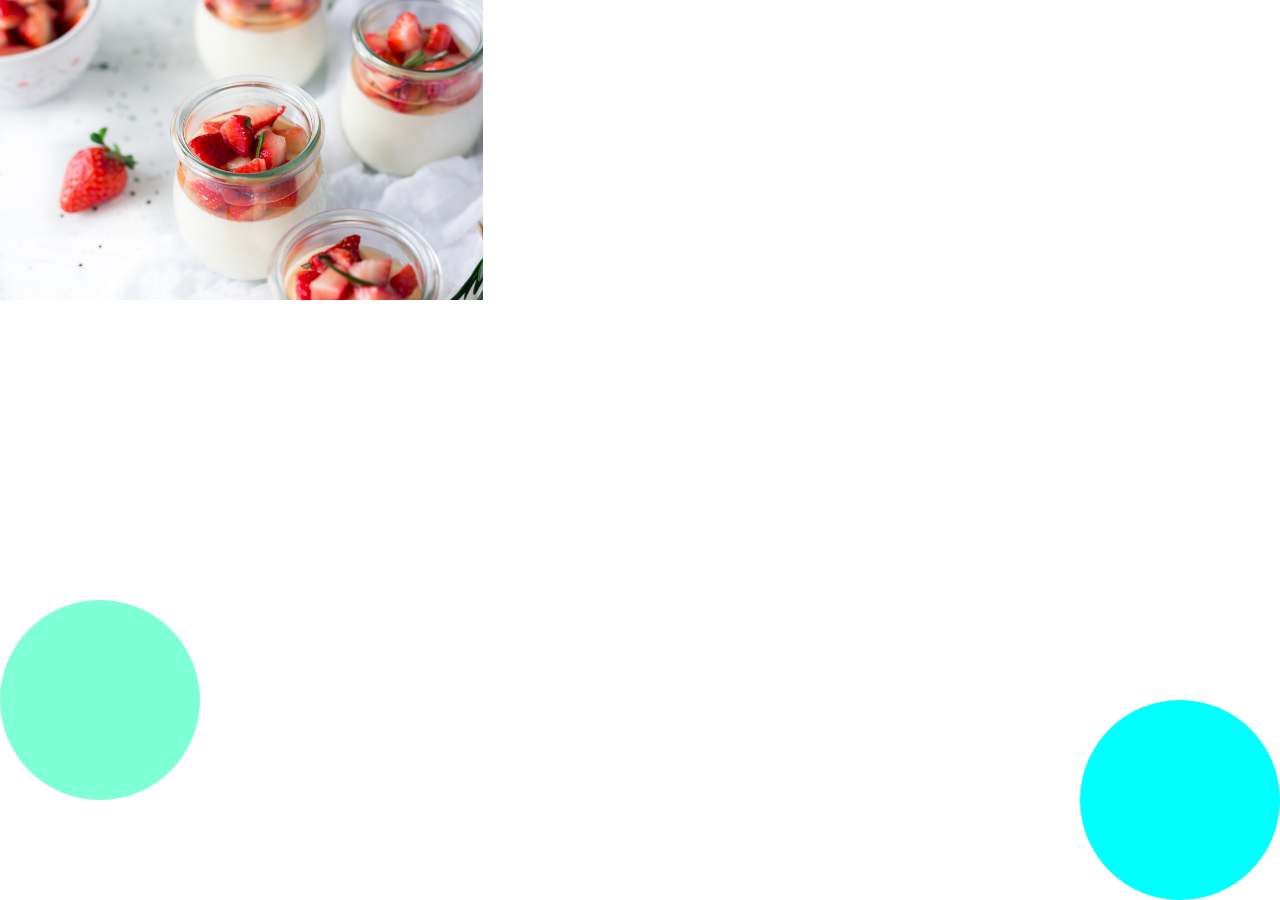
<file: index.html>
<!DOCTYPE html>
<html lang="en">
<head>
    <meta charset="UTF-8">
    <meta name="viewport" content="width=device-width, initial-scale=1.0">
    <title>20231103</title>
    <link rel="stylesheet" href="./style.css">
</head>
<body>
    <div class="imgArea" style="width: 500px; height: 300px;">
    </div>
    <div class="imgArea2" style="width: 500px;height: 300px;">
    </div>
    <div class="circle">
    </div>
    <div class="circle2">
    </div>
    
</body>
</html>
</file>
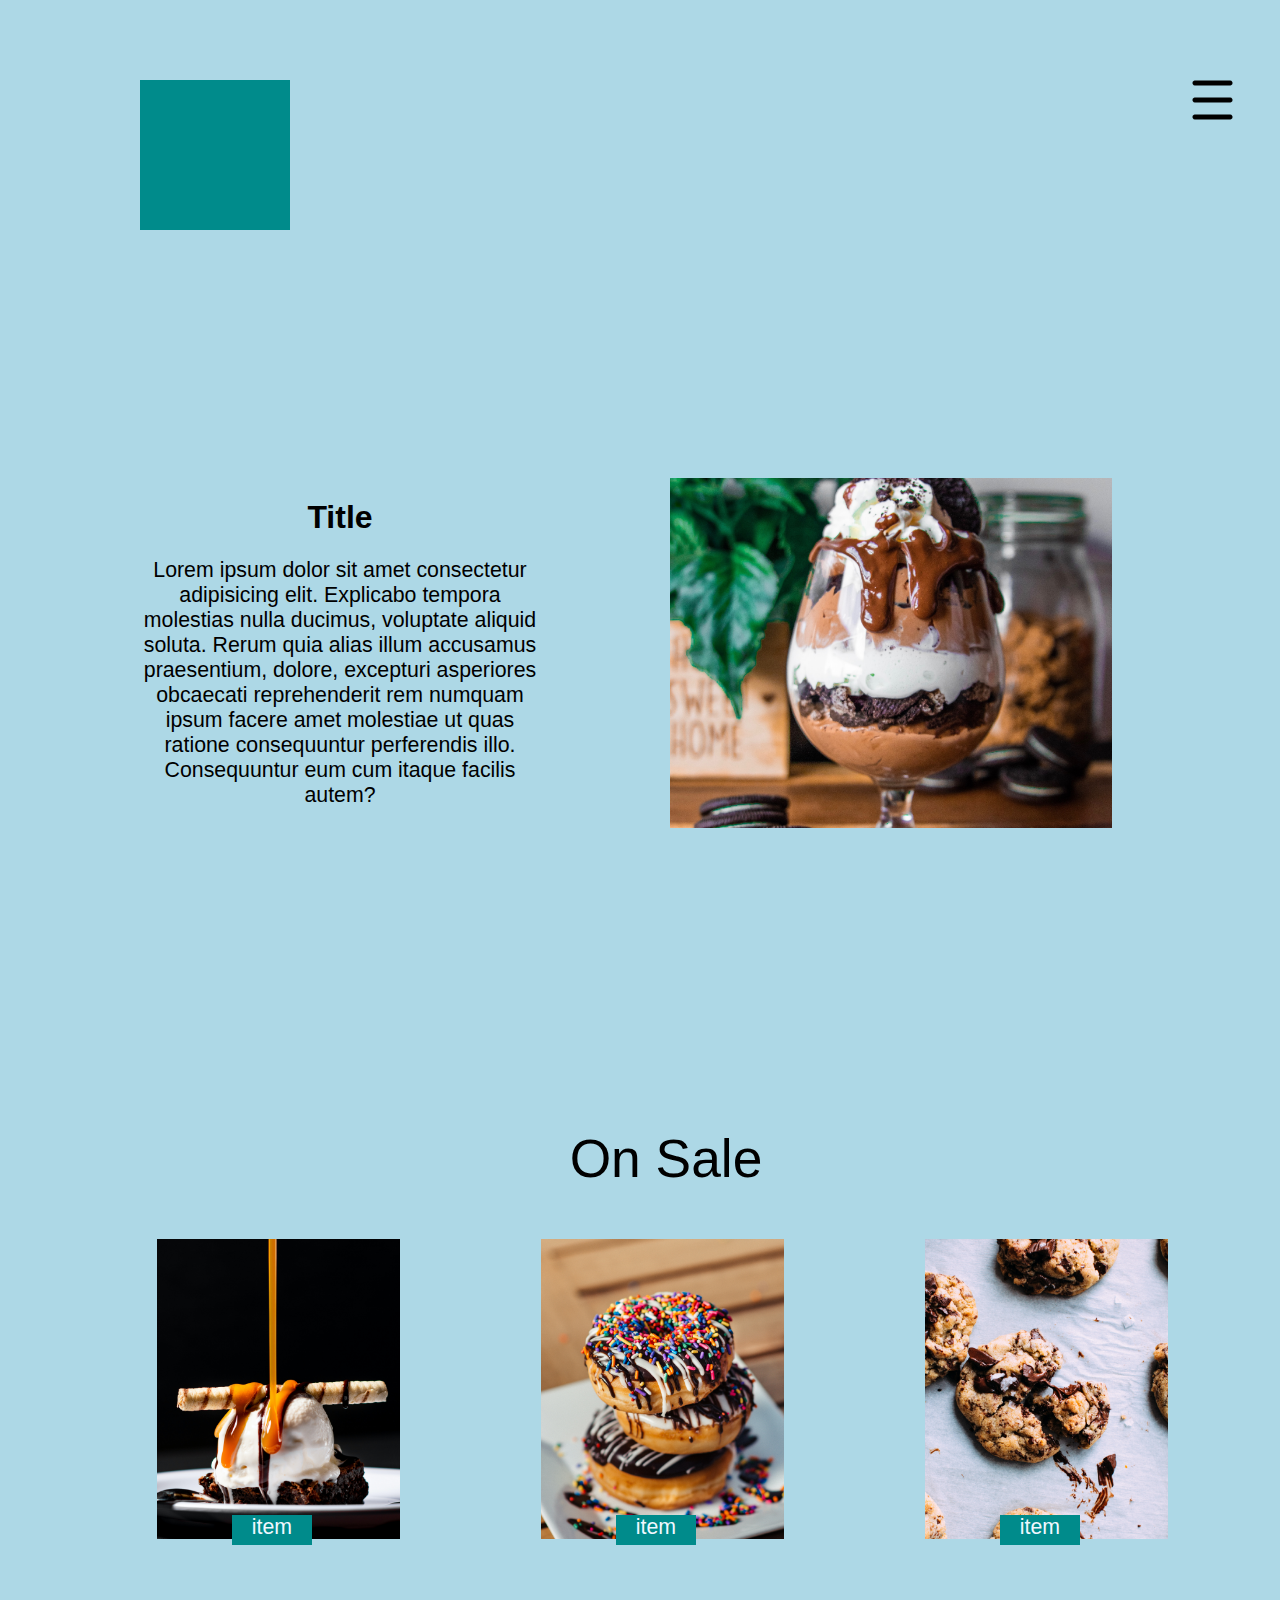
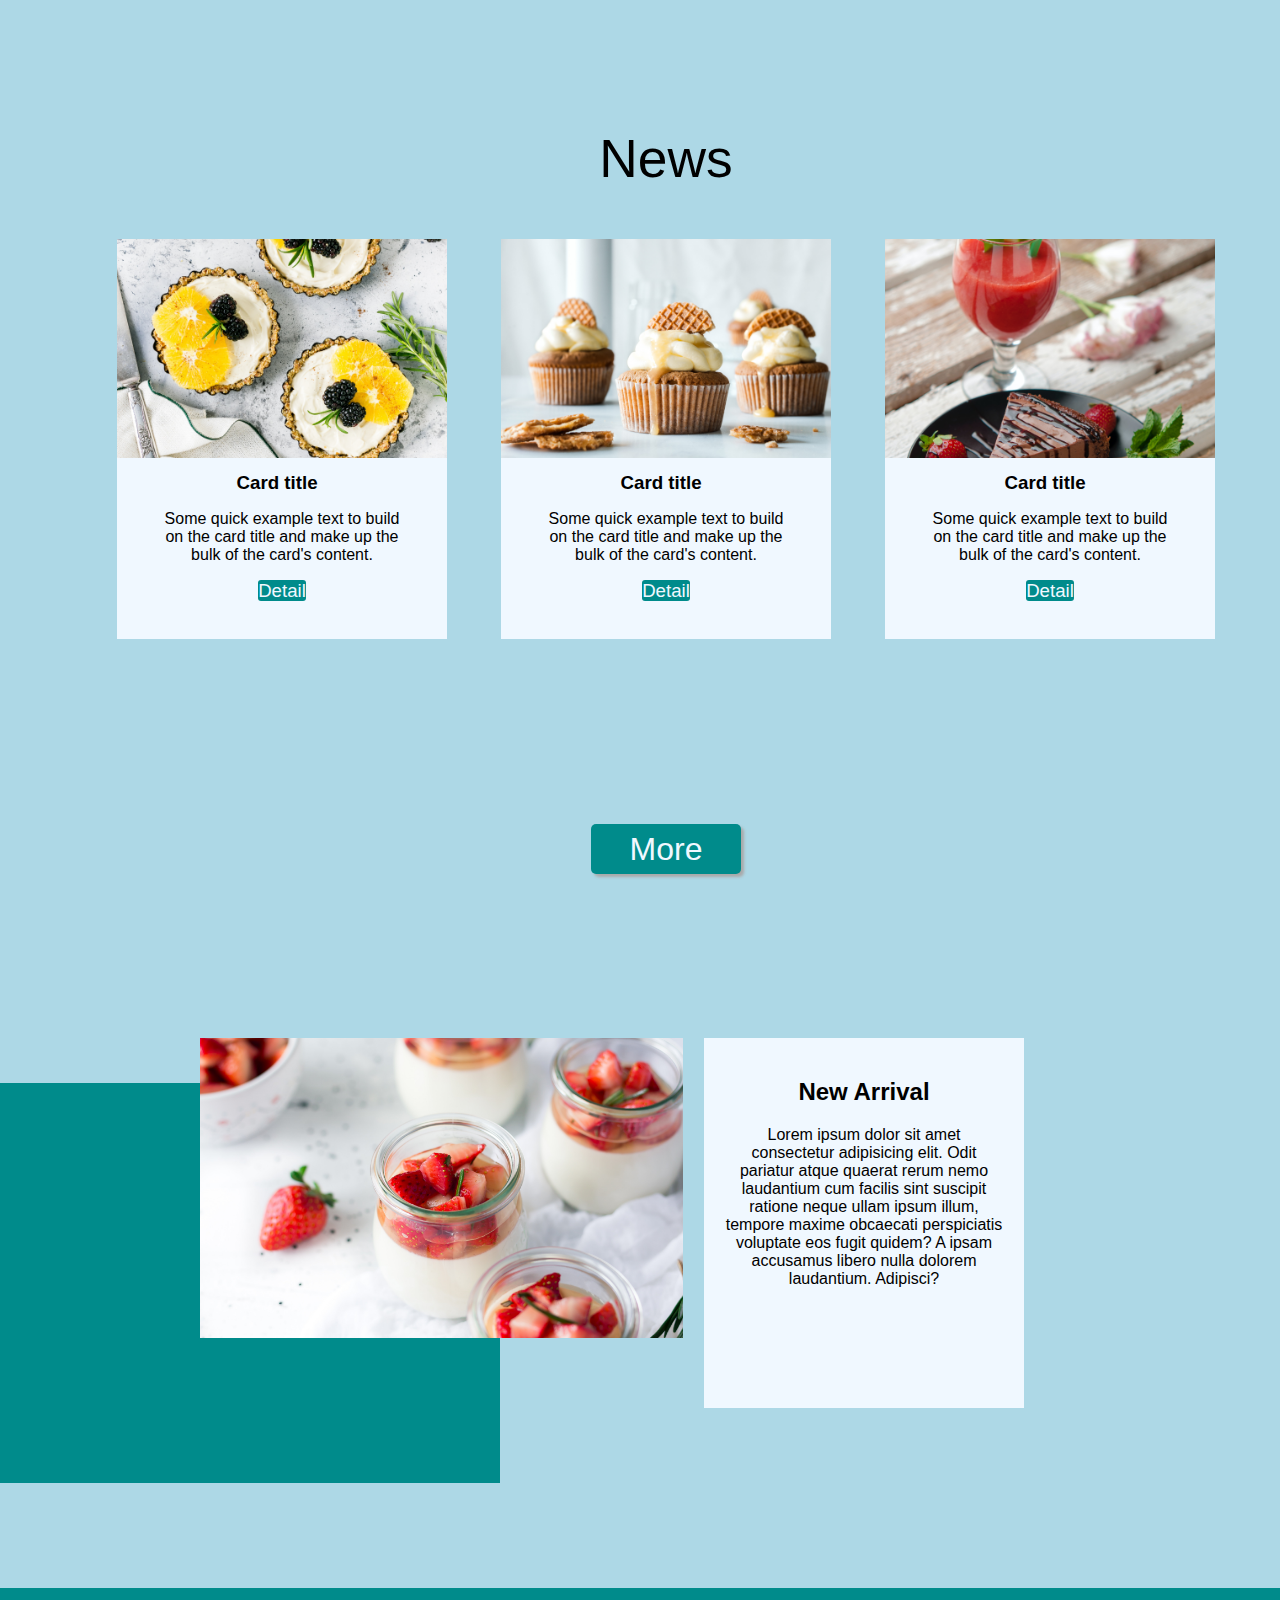
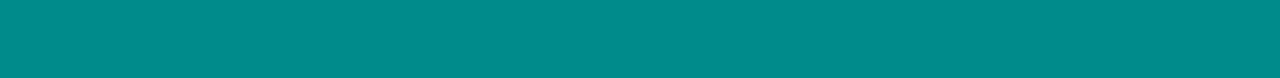
<file: homework.html>
<!DOCTYPE html>
<html lang="en">
<head>
    <meta charset="UTF-8">
    <meta name="viewport" content="width=device-width, initial-scale=1.0">
    <title>homework</title>
    <link rel="stylesheet" href="https://cdn.jsdelivr.net/npm/bootstrap@5.2.3/dist/css/bootstrap.min.css" integrity="sha384-rbsA2VBKQhggwzxH7pPCaAqO46MgnOM80zW1RWuH61DGLwZJEdK2Kadq2F9CUG65" crossorigin="anonymous">
    <script src="https://cdn.jsdelivr.net/npm/bootstrap@5.2.3/dist/js/bootstrap.min.js" integrity="sha384-cuYeSxntonz0PPNlHhBs68uyIAVpIIOZZ5JqeqvYYIcEL727kskC66kF92t6Xl2V" crossorigin="anonymous"></script>
    <link rel="stylesheet" href="./homework.css">
</head>
<body>

    <div class="topPage">
        <div class="box">
        </div>
        <div class="list">
        </div>
    </div>

    <div class="firstPage">
        <div class="lefttext">
            <h1>Title</h1>
            <p>Lorem ipsum dolor sit amet consectetur adipisicing elit. Explicabo tempora molestias nulla ducimus, voluptate aliquid soluta. Rerum quia alias illum accusamus praesentium, dolore, excepturi asperiores obcaecati reprehenderit rem numquam ipsum facere amet molestiae ut quas ratione consequuntur perferendis illo. Consequuntur eum cum itaque facilis autem?</p>
        </div>
        <div class="rightpicture" style="width: 700px;height: 350px;">
        </div>
    </div>

    <div class="onsalePage">
        <span>On Sale</span>
        <div class="picturearea">
            <div class="pic1" style="width: 250px;height: 300px;">
                <p>item</p>
            </div>
            <div class="pic2" style="width: 250px;height: 300px;">
                <p>item</p>
            </div>
            <div class="pic3" style="width: 250px;height: 300px;">
                <p>item</p>
            </div>
        </div>
    </div>

    <div class="newsPage">
        <span>News</span>
        <div class="cardarea">
            <div class="card1" style="width: 330px">
                <img src="./dessertpicture/5.png" class="card-img-top" alt="..." style="width: 330px;" >
                <div class="card-body">
                    <h3 class="card-title">Card title</h3>
                    <p class="card-text">Some quick example text to build on the card title and make up the bulk of the card's content.</p>
                    <a href="#" class="btn">Detail</a>
                </div>
            </div>
            <div class="card2" style="width: 330px;">
                <img src="./dessertpicture/6.png" class="card-img-top" alt="..."style="width: 330px;">
                <div class="card-body">
                    <h3 class="card-title">Card title</h3>
                    <p class="card-text">Some quick example text to build on the card title and make up the bulk of the card's content.</p>
                    <a href="#" class="btn">Detail</a>
                </div>
            </div>
            <div class="card3" style="width: 330px;">
                <img src="./dessertpicture/7.png" class="card-img-top" alt="..."style="width: 330px;">
                <div class="card-body">
                    <h3 class="card-title">Card title</h3>
                    <p class="card-text">Some quick example text to build on the card title and make up the bulk of the card's content.</p>
                    <a href="#" class="btn">Detail</a>
                </div>
            </div>
        </div>
        <button type="button">More</button>
    </div>

    <div class="arrivalPage">
        <div class="left">
        </div>
        <div class="right">
            <div class="text">
                <h2>New Arrival</h2>
                <p>Lorem ipsum dolor sit amet consectetur adipisicing elit. Odit pariatur atque quaerat rerum nemo laudantium cum facilis sint suscipit ratione neque ullam ipsum illum, tempore maxime obcaecati perspiciatis voluptate eos fugit quidem? A ipsam accusamus libero nulla dolorem laudantium. Adipisci?</p>
            </div>
        </div>
    </div>

    <div class="footer">

    </div>

</body>
</html>
</file>
<file: style.css>
body {
  margin: 0;
}

.imgArea {
  background-image: url(./dessertpicture/8.png);
  background-size: contain;
  background-repeat: no-repeat;
}

.imgArea2 {
  background-image: url("https://img.myvideo.net.tw/images/POR010/0000/2038/202007291357297165_2016.jpg");
  background-size: contain;
  background-repeat: no-repeat;
}

.circle {
  width: 200px;
  height: 200px;
  background-color: aquamarine;
  border-radius: 50%;
}

.circle2 {
  width: 200px;
  height: 200px;
  background-color: aqua;
  border-radius: 50%;
  position: fixed;
  right: 0;
  bottom: 0;
}/*# sourceMappingURL=style.css.map */
</file>
<file: homework.css>
body {
  margin: 0;
  background-color: lightblue;
  font-family: "Segoe UI", Tahoma, Geneva, Verdana, sans-serif;
}

.topPage {
  width: 90vw;
  height: 22vh;
  display: flex;
  justify-content: space-between;
  margin-top: 80px;
  margin-left: 90px;
}
.topPage .box {
  width: 150px;
  height: 150px;
  background-color: darkcyan;
  margin-left: 50px;
}
.topPage .list {
  width: 50px;
  height: 50px;
  background-image: url("./dessertpicture/Group 10.png");
  background-repeat: no-repeat;
}

.firstPage {
  width: 100vw;
  height: 50vh;
  margin-top: 200px;
  display: flex;
  justify-content: space-between;
  margin-left: 90px;
}
.firstPage .lefttext {
  width: 400px;
  height: 500px;
  text-align: center;
  margin-left: 50px;
}
.firstPage .lefttext p {
  font-size: 16pt;
}
.firstPage .rightpicture {
  background-image: url("./dessertpicture/1.png");
  background-size: contain;
  background-repeat: no-repeat;
}

.onsalePage {
  width: 90vw;
  height: 50vh;
  margin-top: 200px;
  text-align: center;
  margin-left: 90px;
}
.onsalePage span {
  font-size: 40pt;
}
.onsalePage .picturearea {
  width: 90vw;
  height: 45vh;
  display: flex;
  justify-content: space-around;
  margin-top: 50px;
}
.onsalePage .picturearea .pic1 {
  background-image: url("./dessertpicture/2.png");
  background-size: contain;
  background-repeat: no-repeat;
  position: relative;
}
.onsalePage .picturearea .pic1 p {
  width: 80px;
  height: 30px;
  font-size: 16pt;
  color: aliceblue;
  background-color: darkcyan;
  position: absolute;
  top: 255px;
  left: 75px;
}
.onsalePage .picturearea .pic2 {
  background-image: url("./dessertpicture/3.png");
  background-size: contain;
  background-repeat: no-repeat;
  position: relative;
}
.onsalePage .picturearea .pic2 p {
  width: 80px;
  height: 30px;
  font-size: 16pt;
  color: aliceblue;
  background-color: darkcyan;
  position: absolute;
  top: 255px;
  left: 75px;
}
.onsalePage .picturearea .pic3 {
  background-image: url("./dessertpicture/4.png");
  background-size: contain;
  background-repeat: no-repeat;
  position: relative;
}
.onsalePage .picturearea .pic3 p {
  width: 80px;
  height: 30px;
  font-size: 16pt;
  color: aliceblue;
  background-color: darkcyan;
  position: absolute;
  top: 255px;
  left: 75px;
}

.newsPage {
  width: 90vw;
  height: 90vh;
  margin-top: 150px;
  text-align: center;
  margin-left: 90px;
}
.newsPage span {
  font-size: 40pt;
}
.newsPage .cardarea {
  width: 90vw;
  height: 65vh;
  display: flex;
  justify-content: space-around;
  margin-top: 50px;
}
.newsPage .cardarea .card1 {
  width: 330px;
  height: 400px;
  background-color: aliceblue;
}
.newsPage .cardarea .card1 h3 {
  margin: 0;
  margin-right: 10px;
  margin-top: 10px;
}
.newsPage .cardarea .card1 p {
  width: 250px;
  margin-left: 40px;
}
.newsPage .cardarea .card1 .btn {
  background-color: darkcyan;
  color: aliceblue;
  text-decoration: none;
  border-radius: 3px;
  font-size: 14pt;
}
.newsPage .cardarea .card2 {
  width: 330px;
  height: 400px;
  background-color: aliceblue;
}
.newsPage .cardarea .card2 h3 {
  margin: 0;
  margin-right: 10px;
  margin-top: 10px;
}
.newsPage .cardarea .card2 p {
  width: 250px;
  margin-left: 40px;
}
.newsPage .cardarea .card2 .btn {
  background-color: darkcyan;
  color: aliceblue;
  text-decoration: none;
  border-radius: 3px;
  font-size: 14pt;
}
.newsPage .cardarea .card3 {
  width: 330px;
  height: 400px;
  background-color: aliceblue;
}
.newsPage .cardarea .card3 h3 {
  margin: 0;
  margin-right: 10px;
  margin-top: 10px;
}
.newsPage .cardarea .card3 p {
  width: 250px;
  margin-left: 40px;
}
.newsPage .cardarea .card3 .btn {
  background-color: darkcyan;
  color: aliceblue;
  text-decoration: none;
  border-radius: 3px;
  font-size: 14pt;
}
.newsPage button {
  width: 150px;
  height: 50px;
  font-size: 24pt;
  background-color: darkcyan;
  color: aliceblue;
  border-radius: 5px;
  border-style: none;
  box-shadow: 3px 3px 3px darkgray;
}

.arrivalPage {
  width: 80vw;
  height: 50vh;
  display: flex;
  margin-top: 100px;
  position: relative;
}
.arrivalPage:after {
  content: "";
  width: 500px;
  height: 400px;
  background-color: darkcyan;
  position: absolute;
  z-index: -1;
  left: 0;
  bottom: 5px;
}
.arrivalPage .left {
  width: 1500px;
  height: 300px;
  background-image: url(./dessertpicture/8.png);
  background-size: contain;
  background-repeat: no-repeat;
  margin-left: 200px;
}
.arrivalPage .right .text {
  width: 280px;
  height: 330px;
  text-align: center;
  background-color: aliceblue;
  padding: 20px;
}

.footer {
  width: 110vw;
  height: 10vh;
  background-color: darkcyan;
  margin-top: 100px;
}/*# sourceMappingURL=homework.css.map */
</file>
